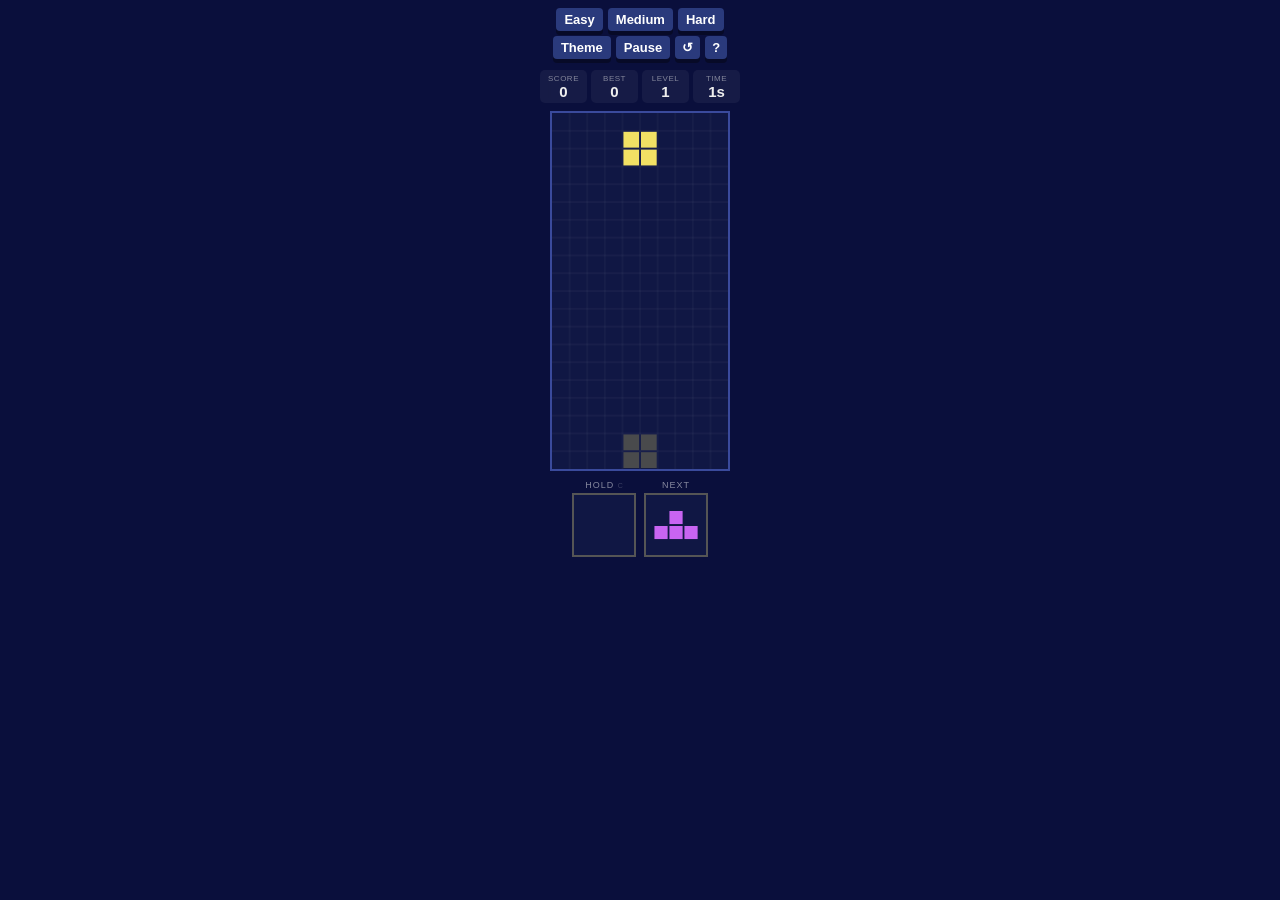
<file: index.html>
<!DOCTYPE html>
<html lang="en">
<head>
  <meta charset="UTF-8" />
  <meta name="viewport" content="width=device-width, initial-scale=1.0" />
  <title>Stackblitz</title>
  <link rel="stylesheet" href="style.css" />
</head>
<body class="theme-default">
  <div id="ui">
    <div class="btn-group">
      <button id="btn-easy">Easy</button>
      <button id="btn-medium">Medium</button>
      <button id="btn-hard">Hard</button>
    </div>
    <div class="btn-group">
      <button id="btn-theme">Theme</button>
      <button id="btn-pause">Pause</button>
      <button id="btn-restart" title="Restart">↺</button>
      <button id="btn-info" title="Controls">?</button>
    </div>
    <div id="status">
      <div class="stat">
        <span class="stat-label">Score</span>
        <span class="stat-value" id="score">0</span>
      </div>
      <div class="stat">
        <span class="stat-label">Best</span>
        <span class="stat-value" id="high-score">0</span>
      </div>
      <div class="stat">
        <span class="stat-label">Level</span>
        <span class="stat-value" id="level">1</span>
      </div>
      <div class="stat">
        <span class="stat-label">Time</span>
        <span class="stat-value"><span id="timer">0</span>s</span>
      </div>
    </div>
  </div>

  <div id="game-wrapper">
    <canvas id="game-canvas" width="180" height="360"></canvas>
    <div id="pause-overlay">
      <span class="pause-title">PAUSED</span>
      <span class="pause-hint">Press P to resume</span>
    </div>
    <div id="info-overlay">
      <span class="info-title">CONTROLS</span>
      <div class="info-grid">
        <span>← →</span><span>Move</span>
        <span>↑ / W</span><span>Rotate</span>
        <span>↓</span><span>Soft drop</span>
        <span>Space</span><span>Hard drop</span>
        <span>C</span><span>Hold piece</span>
        <span>P</span><span>Pause</span>
        <span>I</span><span>Controls</span>
      </div>
      <span class="info-hint">Press I to close</span>
    </div>
    <div id="gameover-overlay">
      <span id="gameover-title"></span>
      <span id="gameover-score"></span>
      <span class="gameover-hint">Press ↺ to play again</span>
    </div>
    <div id="combo-popup"></div>
  </div>

  <div id="side-panels">
    <div class="panel">
      <span class="panel-label">Hold <span class="panel-key">C</span></span>
      <canvas id="hold" width="64" height="64"></canvas>
    </div>
    <div class="panel">
      <span class="panel-label">Next</span>
      <canvas id="next" width="64" height="64"></canvas>
    </div>
  </div>

  <div id="message"></div>

  <script src="script.js"></script>
</body>
</html>
</file>
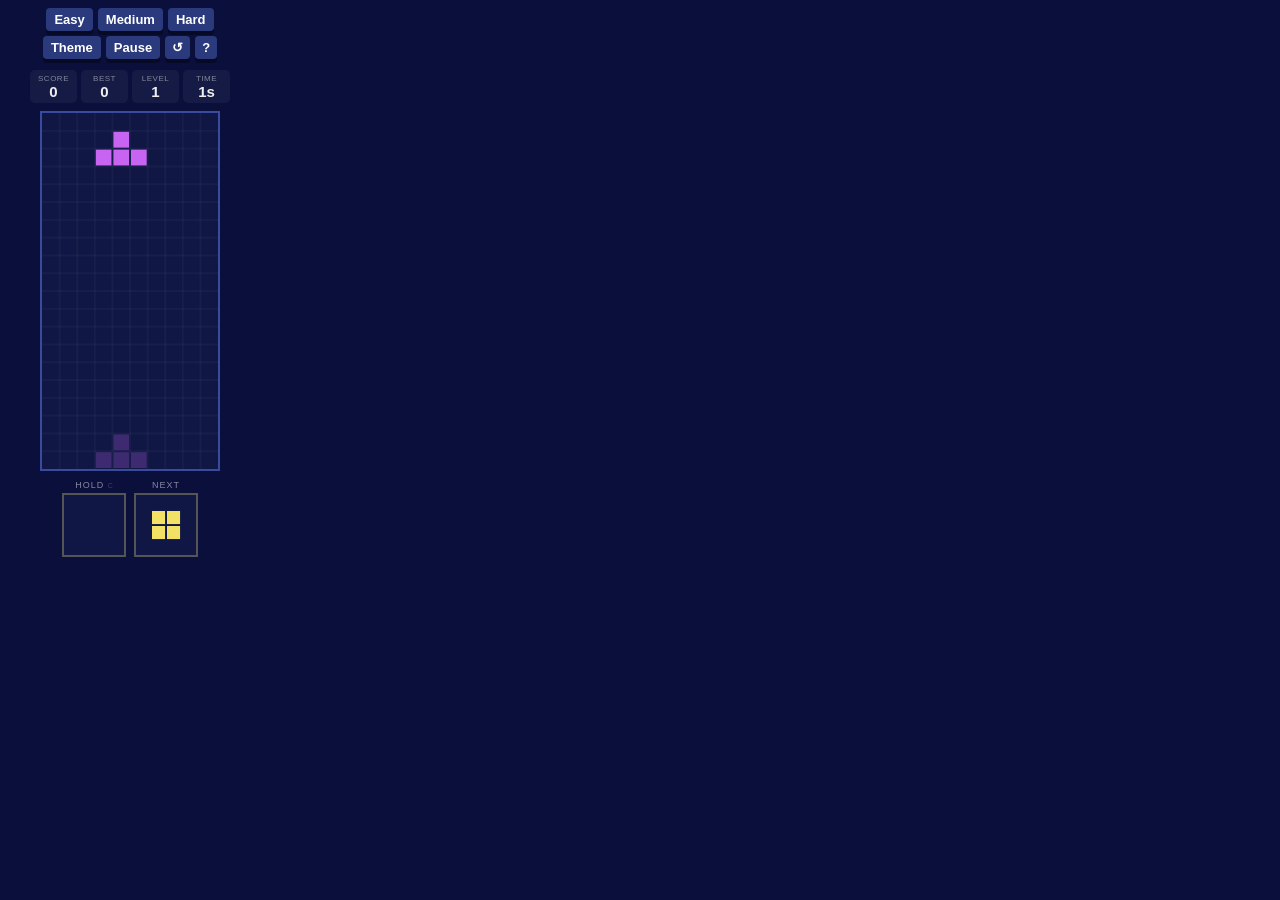
<file: popup.html>
<!DOCTYPE html>
<html lang="en">
<head>
  <meta charset="UTF-8" />
  <meta name="viewport" content="width=device-width, initial-scale=1.0" />
  <title>Stackblitz</title>
  <link rel="stylesheet" href="style.css" />
  <style>
    html, body {
      width: 260px;
      height: 600px;
      overflow: hidden;
    }
  </style>
</head>
<body class="theme-default">
  <div id="ui">
    <div class="btn-group">
      <button id="btn-easy">Easy</button>
      <button id="btn-medium">Medium</button>
      <button id="btn-hard">Hard</button>
    </div>
    <div class="btn-group">
      <button id="btn-theme">Theme</button>
      <button id="btn-pause">Pause</button>
      <button id="btn-restart" title="Restart">↺</button>
      <button id="btn-info" title="Controls">?</button>
    </div>
    <div id="status">
      <div class="stat">
        <span class="stat-label">Score</span>
        <span class="stat-value" id="score">0</span>
      </div>
      <div class="stat">
        <span class="stat-label">Best</span>
        <span class="stat-value" id="high-score">0</span>
      </div>
      <div class="stat">
        <span class="stat-label">Level</span>
        <span class="stat-value" id="level">1</span>
      </div>
      <div class="stat">
        <span class="stat-label">Time</span>
        <span class="stat-value"><span id="timer">0</span>s</span>
      </div>
    </div>
  </div>

  <div id="game-wrapper">
    <canvas id="game-canvas" width="180" height="360"></canvas>
    <div id="pause-overlay">
      <span class="pause-title">PAUSED</span>
      <span class="pause-hint">Press P to resume</span>
    </div>
    <div id="info-overlay">
      <span class="info-title">CONTROLS</span>
      <div class="info-grid">
        <span>← →</span><span>Move</span>
        <span>↑ / W</span><span>Rotate</span>
        <span>↓</span><span>Soft drop</span>
        <span>Space</span><span>Hard drop</span>
        <span>C</span><span>Hold piece</span>
        <span>P</span><span>Pause</span>
        <span>I</span><span>Controls</span>
      </div>
      <span class="info-hint">Press I to close</span>
    </div>
    <div id="gameover-overlay">
      <span id="gameover-title"></span>
      <span id="gameover-score"></span>
      <span class="gameover-hint">Press ↺ to play again</span>
    </div>
    <div id="combo-popup"></div>
  </div>

  <div id="side-panels">
    <div class="panel">
      <span class="panel-label">Hold <span class="panel-key">C</span></span>
      <canvas id="hold" width="64" height="64"></canvas>
    </div>
    <div class="panel">
      <span class="panel-label">Next</span>
      <canvas id="next" width="64" height="64"></canvas>
    </div>
  </div>

  <div id="message"></div>

  <script src="script.js"></script>
</body>
</html>
</file>
<file: style.css>
html, body {
  margin: 0;
  padding: 0;
  width: 100%;
  height: 100%;
  font-family: sans-serif;
  user-select: none;
  overflow: hidden;
  overscroll-behavior: none;
  background-color: #0a0f3c;
  transition: background 0.3s;
  display: flex;
  flex-direction: column;
  align-items: center;
}

body::-webkit-scrollbar {
  display: none;
}

#ui {
  display: flex;
  flex-direction: column;
  gap: 5px;
  align-items: center;
  padding-top: 8px;
}

.btn-group {
  display: flex;
  gap: 5px;
  flex-wrap: wrap;
  justify-content: center;
}

.btn-group button {
  padding: 4px 8px;
  font-size: 13px;
  font-weight: bold;
  border-radius: 4px;
  border: none;
  cursor: pointer;
  outline: none;
  position: relative;
  top: 0;
  box-shadow: 0 4px 0 rgba(0,0,0,0.35);
  transition: background 0.2s ease, box-shadow 0.08s ease, top 0.08s ease;
}

.btn-group button:active {
  top: 4px;
  box-shadow: 0 0 0 rgba(0,0,0,0.35);
}

#status {
  display: flex;
  gap: 4px;
  width: 200px;
  margin-top: 6px;
}

.stat {
  flex: 1;
  display: flex;
  flex-direction: column;
  align-items: center;
  padding: 4px 2px;
  border-radius: 5px;
  background: rgba(255,255,255,0.05);
}

.stat-label {
  font-size: 8px;
  text-transform: uppercase;
  letter-spacing: 0.5px;
  opacity: 0.5;
  margin-bottom: 1px;
}

.stat-value {
  font-size: 15px;
  font-weight: bold;
  line-height: 1;
}

#game-wrapper {
  position: relative;
  display: block;
  margin: 8px auto 4px auto;
  width: 180px;
  height: 360px;
}

canvas {
  display: block;
  border: 2px solid #3a4a9c;
  box-sizing: border-box;
}

#game-canvas {
  width: 180px;
  height: 360px;
}

#pause-overlay {
  display: none;
  position: absolute;
  top: 0;
  left: 0;
  width: 100%;
  height: 100%;
  background: rgba(0, 0, 0, 0.55);
  flex-direction: column;
  align-items: center;
  justify-content: center;
  gap: 8px;
  pointer-events: none;
}

#pause-overlay.visible {
  display: flex;
}

.pause-title {
  font-size: 26px;
  font-weight: bold;
  letter-spacing: 6px;
  color: #fff;
}

.pause-hint {
  font-size: 11px;
  letter-spacing: 1px;
  color: rgba(255,255,255,0.5);
}

#side-panels {
  display: flex;
  gap: 8px;
  margin: 5px auto;
  justify-content: center;
}

.panel {
  display: flex;
  flex-direction: column;
  align-items: center;
  gap: 3px;
}

.panel-label {
  font-size: 9px;
  text-transform: uppercase;
  letter-spacing: 1px;
  opacity: 0.5;
}

.panel-key {
  font-size: 7px;
  opacity: 0.4;
  letter-spacing: 0;
}

#btn-restart, #btn-info {
  padding: 4px 7px;
  font-size: 13px;
}

#btn-restart.confirm {
  background: #b03030 !important;
  color: #fff !important;
}

#gameover-overlay {
  display: none;
  position: absolute;
  top: 0;
  left: 0;
  width: 100%;
  height: 100%;
  background: rgba(0, 0, 0, 0.72);
  flex-direction: column;
  align-items: center;
  justify-content: center;
  gap: 6px;
  pointer-events: none;
}

#gameover-overlay.visible {
  display: flex;
}

#gameover-title {
  font-size: 15px;
  font-weight: bold;
  letter-spacing: 4px;
  color: #fff;
}

#gameover-score {
  font-size: 36px;
  font-weight: bold;
  color: #fff;
  line-height: 1;
}

.gameover-hint {
  font-size: 10px;
  color: rgba(255,255,255,0.35);
  letter-spacing: 1px;
  margin-top: 6px;
}

#info-overlay {
  display: none;
  position: absolute;
  top: 0;
  left: 0;
  width: 100%;
  height: 100%;
  background: rgba(0, 0, 0, 0.82);
  flex-direction: column;
  align-items: center;
  justify-content: center;
  gap: 10px;
  pointer-events: none;
}

#info-overlay.visible {
  display: flex;
}

.info-title {
  font-size: 11px;
  letter-spacing: 4px;
  color: rgba(255,255,255,0.5);
}

.info-grid {
  display: grid;
  grid-template-columns: auto auto;
  gap: 5px 14px;
  font-size: 12px;
  color: #fff;
}

.info-grid span:nth-child(odd) {
  text-align: right;
  color: rgba(255,255,255,0.45);
  font-size: 11px;
}

.info-hint {
  font-size: 9px;
  color: rgba(255,255,255,0.25);
  letter-spacing: 1px;
  margin-top: 4px;
}

#hold, #next {
  display: block;
  width: 64px;
  height: 64px;
  border: 2px solid #555;
  box-sizing: border-box;
}

#combo-popup {
  position: absolute;
  bottom: 18%;
  left: 50%;
  transform: translateX(-50%);
  pointer-events: none;
  text-align: center;
  z-index: 10;
  display: none;
  white-space: nowrap;
  background: rgba(0, 0, 0, 0.6);
  padding: 5px 12px;
  border-radius: 6px;
}

#combo-popup.show {
  display: block;
  animation: comboAnim 1.4s ease-out forwards;
}

@keyframes comboAnim {
  0%   { opacity: 0; transform: translateX(-50%) translateY(4px); }
  15%  { opacity: 1; transform: translateX(-50%) translateY(0); }
  70%  { opacity: 1; transform: translateX(-50%) translateY(0); }
  100% { opacity: 0; transform: translateX(-50%) translateY(-8px); }
}

.combo-count {
  display: block;
  font-size: 14px;
  font-weight: bold;
  color: #fff;
  letter-spacing: 3px;
}

.combo-bonus {
  display: block;
  font-size: 11px;
  color: rgba(255,255,255,0.5);
  letter-spacing: 1px;
  margin-top: 2px;
}

#message {
  font-size: 12px;
  color: #f55;
  font-weight: bold;
  margin: 0 5px;
  text-align: center;
}


/* =================== THEMES =================== */

body.theme-default {
  background: #0a0f3c;
  color: #fff;
}
body.theme-default canvas {
  background: #101744;
  border-color: #3a4a9c;
}
body.theme-default .btn-group button {
  background: #2a3a7c;
  color: #fff;
}
body.theme-default .btn-group button:hover {
  background: #3a4a9c;
}
body.theme-default #message {
  color: #f55;
}
body.theme-default #status span {
  color: #eee;
}

body.theme-light {
  background: #f4f4f4;
  color: #333;
}
body.theme-light canvas {
  background: #fff;
  border-color: #ccc;
}
body.theme-light .btn-group button {
  background: #ddd;
  color: #000;
}
body.theme-light .btn-group button:hover {
  background: #bbb;
}
body.theme-light #message {
  color: #c00;
}
body.theme-light #status span {
  color: #222;
}
body.theme-light .stat {
  background: rgba(0,0,0,0.06);
}

body.theme-neon {
  background: #000;
  color: #0ff;
}
body.theme-neon canvas {
  background: #111;
  border-color: #0ff;
}
body.theme-neon .btn-group button {
  background: #0ff;
  color: #000;
  text-shadow: 0 0 2px #000;
  box-shadow: 0 0 6px #0ff;
}
body.theme-neon .btn-group button:hover {
  background: #0cc;
  box-shadow: 0 0 10px #0ff;
}
body.theme-neon #message {
  color: #ff0;
}
body.theme-neon #status span {
  color: #fff;
}

body.theme-retro {
  background: #c4cfa1;
  color: #2b2b2b;
}
body.theme-retro canvas {
  background: #8bac0f;
  border-color: #2b2b2b;
}
body.theme-retro .btn-group button {
  background: #3a5c2c;
  color: #d3f26f;
}
body.theme-retro .btn-group button:hover {
  background: #547c3f;
}
body.theme-retro #message {
  color: #1a1a1a;
}
body.theme-retro #status span {
  color: #2b2b2b;
}

body.theme-matrix {
  background: #000;
  color: #0f0;
}
body.theme-matrix canvas {
  background: #000;
  border-color: #0f0;
}
body.theme-matrix .btn-group button {
  background: #050;
  color: #0f0;
  text-shadow: 0 0 2px #0f0;
}
body.theme-matrix .btn-group button:hover {
  background: #0a0;
}
body.theme-matrix #message {
  color: #0f0;
}
body.theme-matrix #status span {
  color: #0f0;
}
</file>
